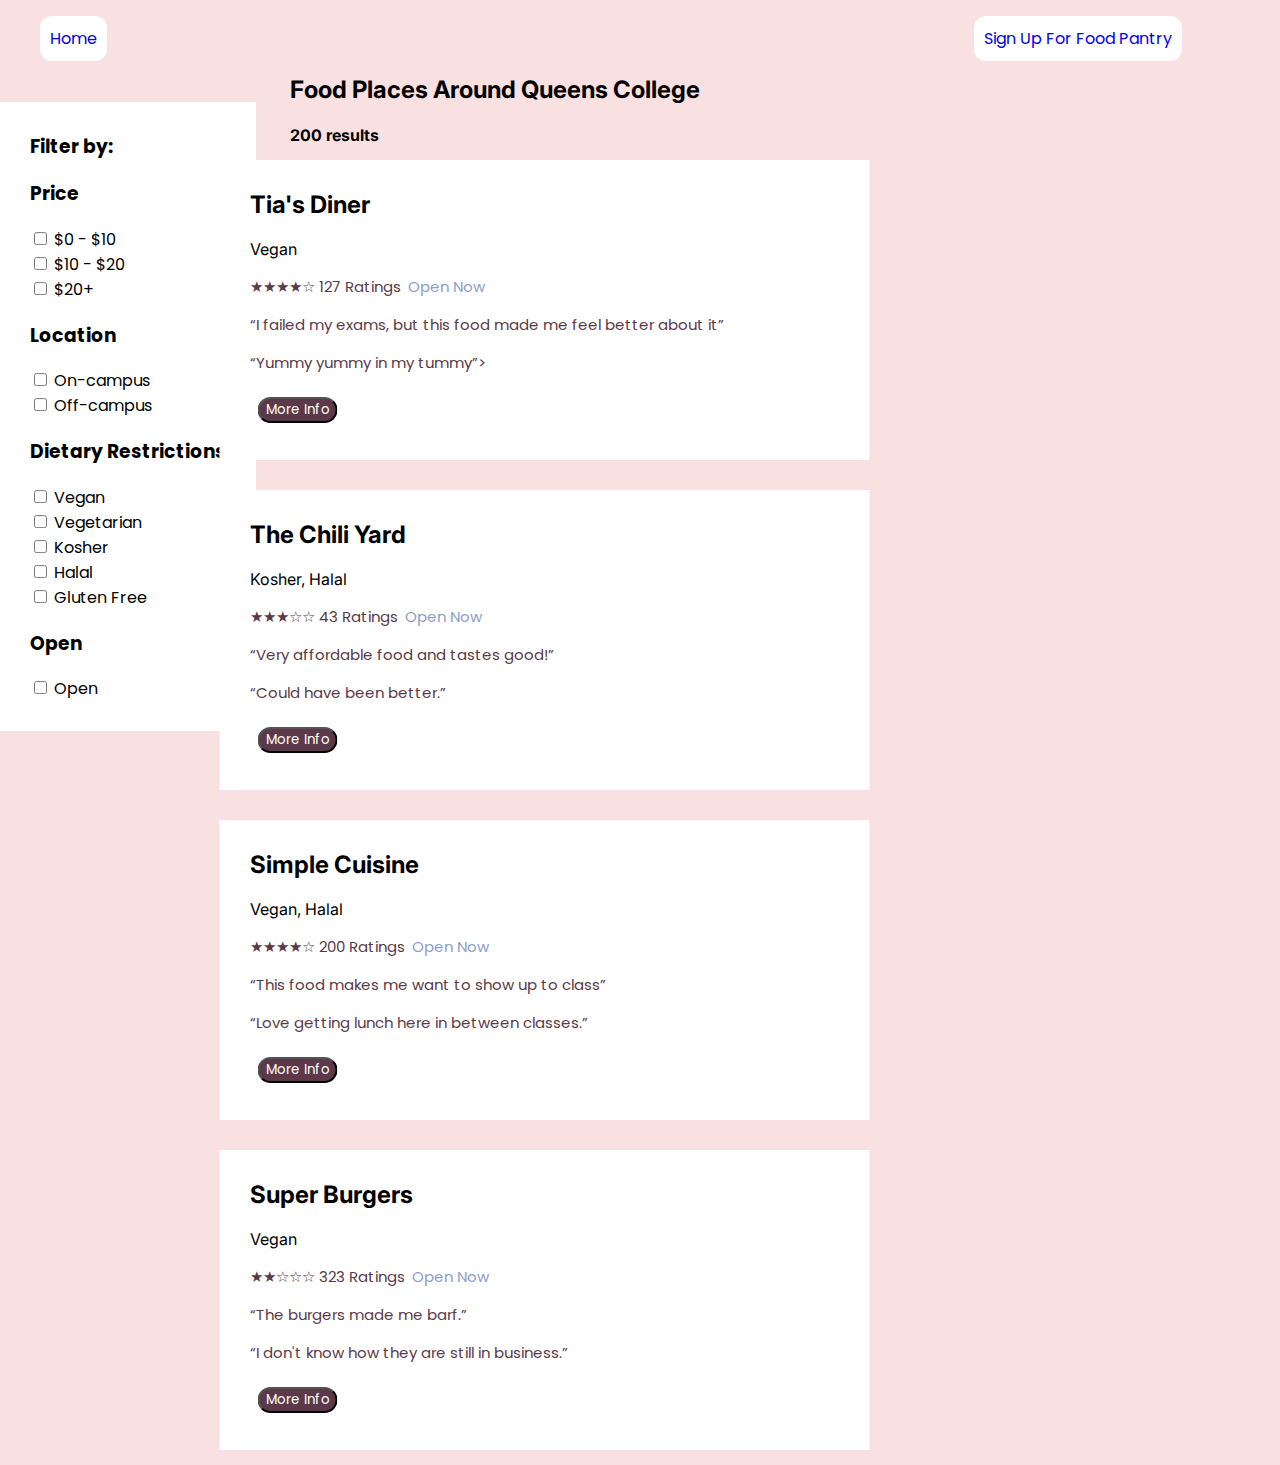
<file: sample-page.html>
<!DOCTYPE html>
<html lang="en">

<head>
  <meta charset="UTF-8">
  <meta http-equiv="X-UA-Compatible" content="IE=edge">
  <meta name="viewport" content="width=device-width, initial-scale=1.0">
  <link rel="stylesheet" href="style.css">
  <script src="/script.js" defer></script>
  <title>Campus cravings</title>
</head>

<body>
  <div class="navbar">
    <ul>
      <div class="sign-buttons">
        <li> <a href="sign-up.html">Sign Up For Food Pantry</a> </li>
      </div>
      <div class="nav-buttons">
        <li> <a href="index.html">Home</a></li>
      </div>
  </div>
  </ul>
  </div>
  <div class="container">
    <div id="sample-page-title">
      <h2>Food Places Around Queens College</h2>
      <h4>200 results</h4>
    </div>

    <div class="container-two">
      <div class="filter-by">
        <h3>Filter by:</h3>
        <h3>Price</h3>
        <form>
          <input type="checkbox" id="$0 - $10" name="price1" value="$0 - $10">
          <label for="$0 - $10"> $0 - $10 </label><br>
          <input type="checkbox" id="$10 - $20" name="price2" value="$10 - $20">
          <label for="$10 - $20"> $10 - $20 </label><br>
          <input type="checkbox" id="$20+" name="price3" value="$20+">
          <label for="$20+"> $20+ </label><br>
        </form>
        <h3>Location</h3>
        <form>
          <input type="checkbox" id="On-campus" name="location1" value="On-campus">
          <label for="On-campus"> On-campus </label><br>
          <input type="checkbox" id="Off-campus" name="location2" value="Off-campus">
          <label for="Off-campus"> Off-campus </label>
        </form>
        <h3>Dietary Restrictions</h3>
        <form>
          <input type="checkbox" id="Vegan" name="diet1" value="Vegan">
          <label for="Vegan"> Vegan </label><br>
          <input type="checkbox" id="Vegetarian" name="diet2" value="Vegetarian">
          <label for="Vegetarian"> Vegetarian </label><br>
          <input type="checkbox" id="Kosher" name="diet3" value="Kosher">
          <label for="Kosher"> Kosher </label><br>
          <input type="checkbox" id="Halal" name="diet4" value="Halal">
          <label for="Halal"> Halal </label><br>
          <input type="checkbox" id="GlutenFree" name="diet5" value="GlutenFree">
          <label for="GlutenFree"> Gluten Free </label><br>
        </form>
        <h3>Open</h3>
        <form>
          <input type="checkbox" id="Open" name="open" value="Open">
          <label for="Open"> Open </label><br>
        </form>
      </div>
    </div>


    <div class="stores">


      <div class="container-four">
        <div class="store1">
          <div class="NameDiet">
            <h2 id="StoreName">Tia's Diner</h2>
            <p id="Diet">Vegan</p>
          </div>
          <div class="RatingsOpen">
            <span class="stars">★★★★☆</span>
            <span class="ratingNum">127 Ratings</span>
            <span class="isOpen">Open Now</span>
          </div>
          <div class="ReviewInfo">
            <p class="review">“I failed my exams, but this food made me feel better about it” </p>
            <p class="review">“Yummy yummy in my tummy”></p>
            <button class="moreInfo">
              <a href="store-page.html">More Info</a>
            </button>
          </div>

        </div>
      </div>

      <div class="container-four">
        <div class="store2">
          <div class="NameDiet">
            <h2 id="StoreName">The Chili Yard</h2>
            <p id="Diet">Kosher, Halal</p>
          </div>
          <div class="RatingsOpen">
            <span class="stars">★★★☆☆</span>
            <span class="ratingNum">43 Ratings</span>
            <span class="isOpen">Open Now</span>
          </div>
          <div class="ReviewInfo">
            <p class="review">“Very affordable food and tastes good!” </p>
            <p class="review">“Could have been better.”</p>
            <button class="moreInfo">More Info</button>
          </div>
        </div>
      </div>

      <div class="container-four">
        <div class="store3">
          <div class="NameDiet">
            <h2 id="StoreName">Simple Cuisine</h2>
            <p id="Diet">Vegan, Halal</p>
          </div>
          <div class="RatingsOpen">
            <span class="stars">★★★★☆</span>
            <span class="ratingNum">200 Ratings</span>
            <span class="isOpen">Open Now</span>
          </div>
          <div class="ReviewInfo">
            <p class="review">“This food makes me want to show up to class” </p>
            <p class="review">“Love getting lunch here in between classes.”</p>
            <button class="moreInfo">More Info</button>
          </div>
        </div>
      </div>

      <div class="container-four">
        <div class="store4">
          <div class="NameDiet">
            <h2 id="StoreName">Super Burgers</h2>
            <p id="Diet">Vegan</p>
          </div>
          <div class="RatingsOpen">
            <span class="stars">★★☆☆☆</span>
            <span class="ratingNum">323 Ratings</span>
            <span class="isOpen">Open Now</span>
          </div>
          <div class="ReviewInfo">
            <p class="review">“The burgers made me barf.” </p>
            <p class="review">“I don't know how they are still in business.”</p>
            <button class="moreInfo">More Info</button>
          </div>

        </div>
      </div>
    </div>
  </div>
</body>

</html>
</file>
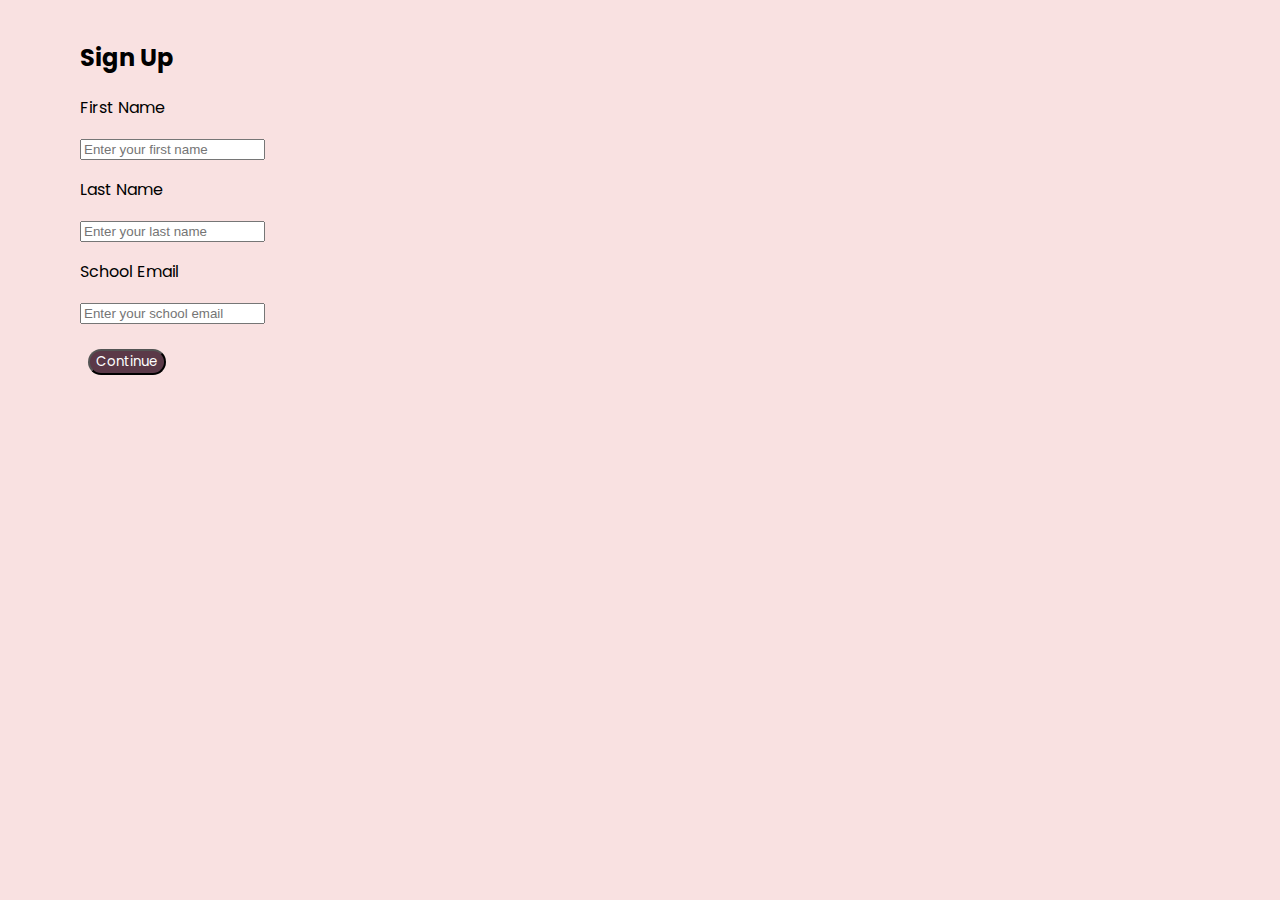
<file: sign-up.html>
<!DOCTYPE html>
<html lang="en">

<head>
  <meta charset="UTF-8">
  <meta http-equiv="X-UA-Compatible" content="IE=edge">
  <meta name="viewport" content="width=device-width, initial-scale=1.0">
  <link rel="stylesheet" href="style.css">
  <script src="/script.js" defer></script>
  <title>Campus Cravings</title>
</head>

<body>

  <div class="absolute">
    <h2 id="heading">Sign Up</h2>

    <div class="input-field">
      <p class="input-label">First Name</p>
      <input type="text" id="first-name" placeholder="Enter your first name"">
    </div>

    <div class=" input-field">
      <p class="input-label">Last Name</p>
      <input type="text" id="last-name" placeholder="Enter your last name">
    </div>

    <div class="input-field">
      <p class="input-label">School Email</p>
      <input type="text" id="set-email" placeholder="Enter your school email">
    </div>

    <p id="error-message"> </p>

    <button id="continue-button">Continue</button>

  </div>
</body>

</html>
</file>
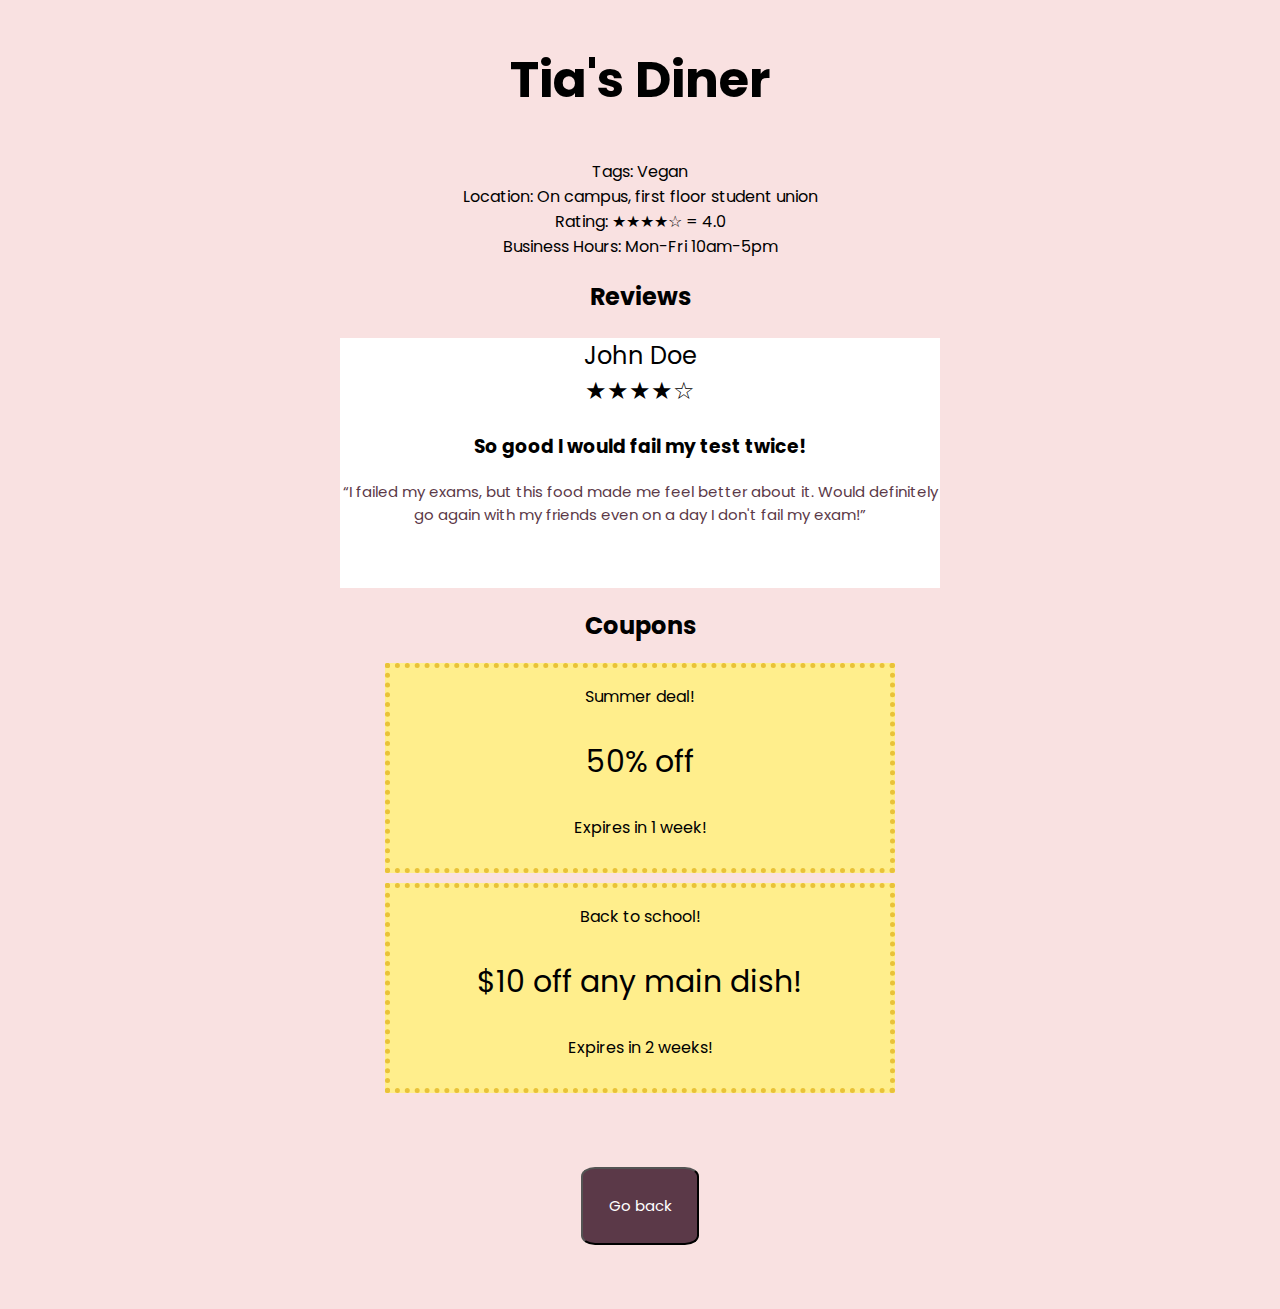
<file: store-page.html>
<!DOCTYPE html>
<html lang="en">

<head>
  <meta charset="UTF-8">
  <meta http-equiv="X-UA-Compatible" content="IE=edge">
  <meta name="viewport" content="width=device-width, initial-scale=1.0">
  <link rel="stylesheet" href="style.css">
  <script src="/script.js" defer></script>
  <title>Document</title>
</head>

<body>

  <h2 class="heading-two">Tia's Diner</h2>
  <div class="store-info">
    <p>Tags: Vegan <br>
      Location: On campus, first floor student union <br>
      Rating: ★★★★☆ = 4.0 <br>
      Business Hours: Mon-Fri 10am-5pm
    </p>
  </div>
  <div class=new-review>
    <h2 id="Review">Reviews</h2>
    <div class="review-container">
      <div class="review-one">
        <div class="NameDiet">
          <p id="reviewer">John Doe <br>
            ★★★★☆ <br>
          </p>
        </div>
        <div class="ReviewInfo">
          <h3 id="Review Title">So good I would fail my test twice!</h3>
          <p class="review">“I failed my exams, but this food made me feel better about it. Would definitely go again
            with my friends even on a day I don't fail my exam!” </p>
        </div>
      </div>
    </div>
  </div>
  <h2 id="coupon">Coupons</h2>
  <div class="center">
    <div class="coupon-container">
      <div class="coupon">
        <p>Summer deal!</p>
        <p style="font-size:30px"> 50% off </p>
        <p> Expires in 1 week!</p>
      </div>
    </div>
  </div>
  <div class="center">
    <div class="coupon-container">
      <div class="coupon">
        <p>Back to school!</p>
        <p style="font-size:30px"> $10 off any main dish!</p>
        <p> Expires in 2 weeks!</p>
      </div>
    </div>
  </div>
  <div class="center">
    <button class="button">
      <a href="sample-page.html">Go back</a>
    </button>
  </div>
</body>

</html>
</file>
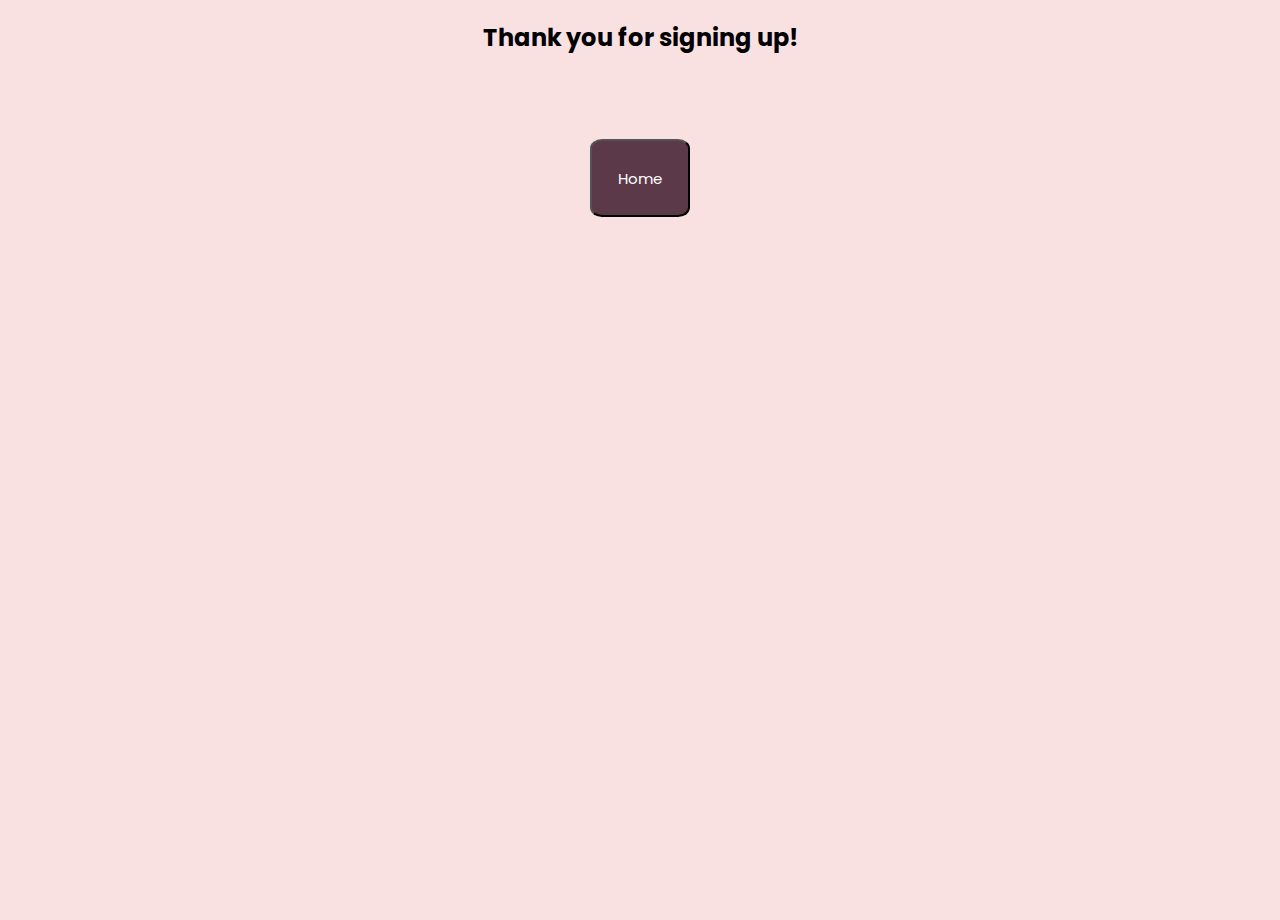
<file: thank-you.html>
<!DOCTYPE html>
<html lang="en">

<head>
  <meta charset="UTF-8">
  <meta http-equiv="X-UA-Compatible" content="IE=edge">
  <meta name="viewport" content="width=device-width, initial-scale=1.0">
  <link rel="stylesheet" href="style.css">
  <script src="/script.js" defer></script>
  <title>Campus Cravings</title>
</head>

<body>
  <h2 class="heading" id="Thank-you">Thank you for signing up!</h2>

  <div class="center">
    <button class="button">
      <a href="index.html">Home</a>
    </button>
  </div>

</body>

</html>
</file>
<file: style.css>
@import url('https://fonts.googleapis.com/css2?family=Inter&display=swap');
@import url('https://fonts.googleapis.com/css2?family=Poppins&display=swap');
@import url('https://fonts.googleapis.com/css2?family=Monoton&display=swap');

html {
  height: 100%;
  width: 100%;
}

body {
  background-color: #F9E1E1;
  margin: 0;
  padding: 0;
  height: 100vh;
  font-family: 'Poppins', sans-serif;
}

.button {
  background-color: #5B3948;
  color: white;
  font-family: 'Poppins', sans-serif;
  font-size: 15px;
  margin: 5%;
  padding: 2%;
  border-radius: 12%;
  text-decoration: none;
  display: inline-block;
}

.center {
  display: flex;
  justify-content: center;
}

.button a {
  color: white;
  text-decoration: none;
}

.center {
  justify-content: center;
  align-items: center;
}

.navbar .search-container {
  display: flex;
  align-items: center;
  gap: 10px;
}

.nav-buttons {
  display: flex;
  align-items: center;
  gap: 10px;
}

.navbar ul {
  list-style-type: none;
  overflow: hidden;
  display: flex;
  justify-content: space-between;
  flex-direction: row-reverse;
  z-index: 20;
  position: fixed;
  top: 0px;
  width: 90%;
  margin-bottom: 20px;
}

.navbar li {
  margin: 0;
}


.navbar li a {
  display: block;
  background-color: white;
  text-decoration: none;
  text-align: center;
  border-radius: 12px;
  padding: 10px;
  margin-right: 10px;
}

.navbar li a:hover {
  background-color: #5B3948;
  color: white;
}

.hero-image {
  background-image: linear-gradient(rgba(0, 0, 0, 0.5), rgba(0, 0, 0, 0.5)), url("img/cheese_burger.png");
  background-position: center;
  background-repeat: no-repeat;
  background-size: cover;
  height: 80%;
  display: flex;
  justify-content: center;
  align-items: center;
}

.hero-text {
  color: white;
  text-align: center;
}

#Title {
  color: white;
  font-size: 75px;
  margin-bottom: 4px;
  font-family: 'Monoton', cursive;
}

.hero-text h3 {
  margin-top: 0px;
  color: white;
  font-size: 45px;
  font-family: 'Poppins', sans-serif;
}

#search-button {
  background-color: #5B3948;
  color: white;
  border: none;
  padding: 10px 20px;
  text-align: center;
  text-decoration: none;
  display: inline-block;
  font-size: 16px;
  margin: 4px 2px;
  cursor: pointer;
  border-radius: 16px;
}

#search-button:hover {
  background-color: white;
  color: #5B3948;
}

#continue-button {
  background-color: #5B3948;
  color: white;
  font-family: 'Poppins', sans-serif;
  margin: 8px;
  border-radius: 15px;
}

.container {
  height: 200px;
  position: relative;
  border: 0px;
}

.container-two {
  position: absolute;
  background-color: white;
  margin-top: 17%;
  top: 62%;
  left: 10%;
  transform: translate(-50%, -50%);
}

.container-three {
  position: absolute;
  background-color: white;
  width: 600px;
  top: 98%;
  left: 50%;
  transform: translate(-40%, -50%);
}

.container-four {
  position: relative;
  background-color: white;
  width: 650px;
  height: 300px;
  top: 61%;
  left: 40%;
  transform: translate(-45%, -5%);

}

#sample-page-title {
  margin-top: 75px;
  margin-left: 290px;
  font-family: 'Inter', sans-serif;
}

.home-page-text {
  margin: 50px;
  margin-left: 300px;
  margin-right: 300px;
  color: #5B3948;
  font-size: 25px;
  font-family: 'Poppins', sans-serif;
  font-weight: 600;
}

div.absolute {
  position: absolute;
  top: 20px;
  left: 80px;
  width: 200px;
  height: 100px;
}

div.static {
  position: static;
  background-color: white;
  width: 200px;
  border-radius: 16px;
  margin-left: 20px;
}

div.relative {
  position: relative;
  background-color: white;
  width: 200px;
  border-radius: 16px;
  margin-left: 20px;
  text-align: left;
}

#heading-one {
  font-family: 'Inter', sans-serif;
  font-weight: 600;
}


.input-field {
  font-family: 'Poppins', sans-serif;
  margin-bottom: 5px;
}

.error {
  border-color: red;
  background-color: pink;
}

.continue-button {
  width: 300px;
}

.filter-by {
  margin-left: 20px;
  margin: 30px;
}

.stores {
  font-family: 'Inter', sans-serif;
}

.store1 {
  margin-right: 10px;
  padding-top: 10px;
  margin: 30px;
}

.store2 {
  margin-right: 10px;
  padding-top: 10px;
  margin: 30px;
}

.store3 {
  margin-right: 10px;
  padding-top: 10px;
  margin: 30px;
}

.store4 {
  margin-right: 10px;
  padding-top: 10px;
  margin: 30px;
}

.review {
  font-family: 'Poppins', sans-serif;
  font-size: 15px;
  color: #5B3948;
}

.ratingNum {
  font-family: 'Poppins', sans-serif;
  font-size: 15px;
  color: #5B3948;
}

.stars {
  font-family: 'Poppins', sans-serif;
  font-size: 15px;
  color: #5B3948
}

.isOpen {
  font-family: 'Poppins', sans-serif;
  font-size: 15px;
  color: #8E9DCC;
  margin-left: 3px;
}

.moreInfo {
  background-color: #5B3948;
  color: white;
  font-family: 'Poppins', sans-serif;
  margin: 8px;
  border-radius: 15px;
}

.moreInfo a {
  color: white;
  text-decoration: none;
}

.heading {
  text-align: center;
  margin-top: 20px;
}

.store-info {
  text-align: center;
}

.review-one {
  text-align: center;
}

.review-container {
  position: relative;
  background-color: white;
  width: 600px;
  height: 250px;
  top: 50%;
  left: 50%;
  transform: translate(-50%, 0%);

}

#reviewer {
  font-size: 24px;
}

#review {
  text-align: center;
}

#thank-you {
  text-align: center;
  margin-top: 15%;
}

.new-review {
  text-align: center;
}

#coupon {
  text-align: center;
}

.coupon-container {
  border-style: dotted;
  border-width: 5px;
  border-color: #E9C238;
  top: 50%;
  left: 30%;
  justify-self: center;
  align-items: center;
  text-align: center;
  background-color: #FFEE8C;
  width: 500px;
  height: 200px;
  margin-bottom: 10px;
}

.heading-two {
  text-align: center;
  font-size: 50px;
}
</file>
